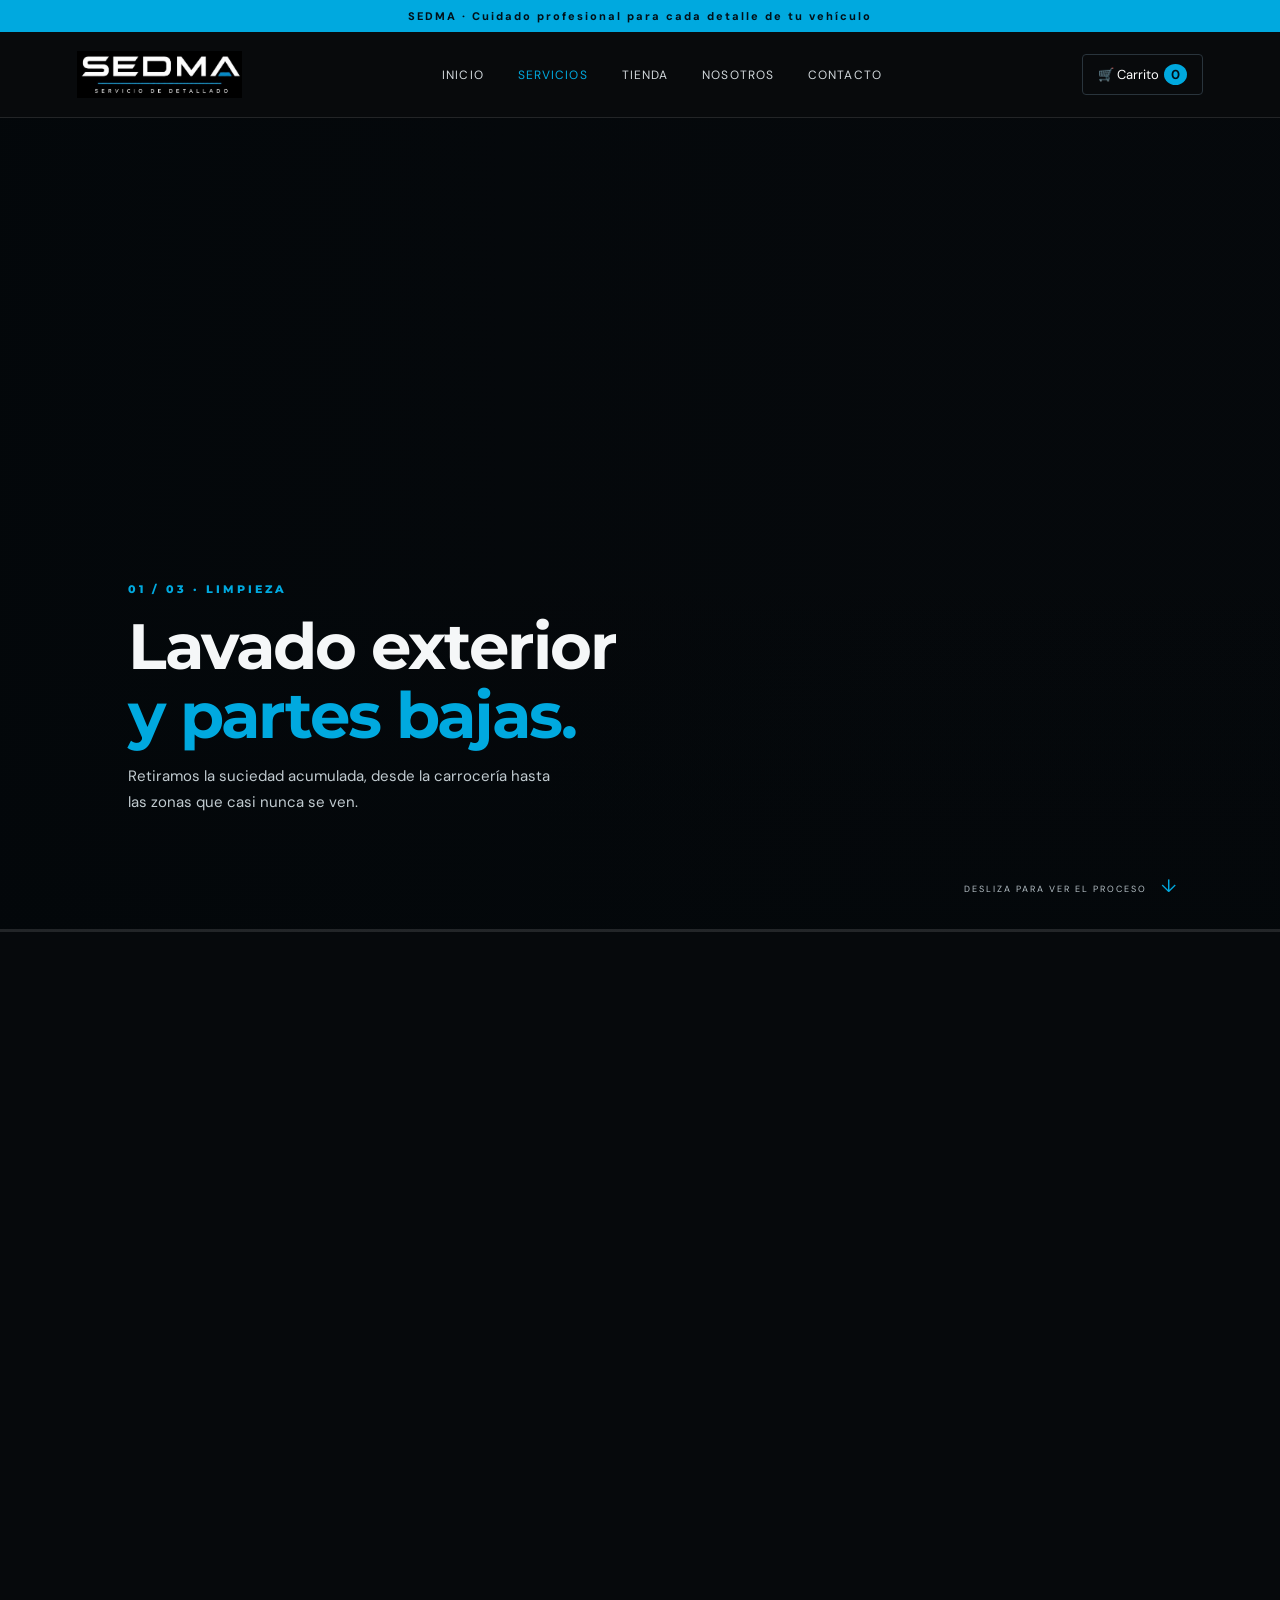
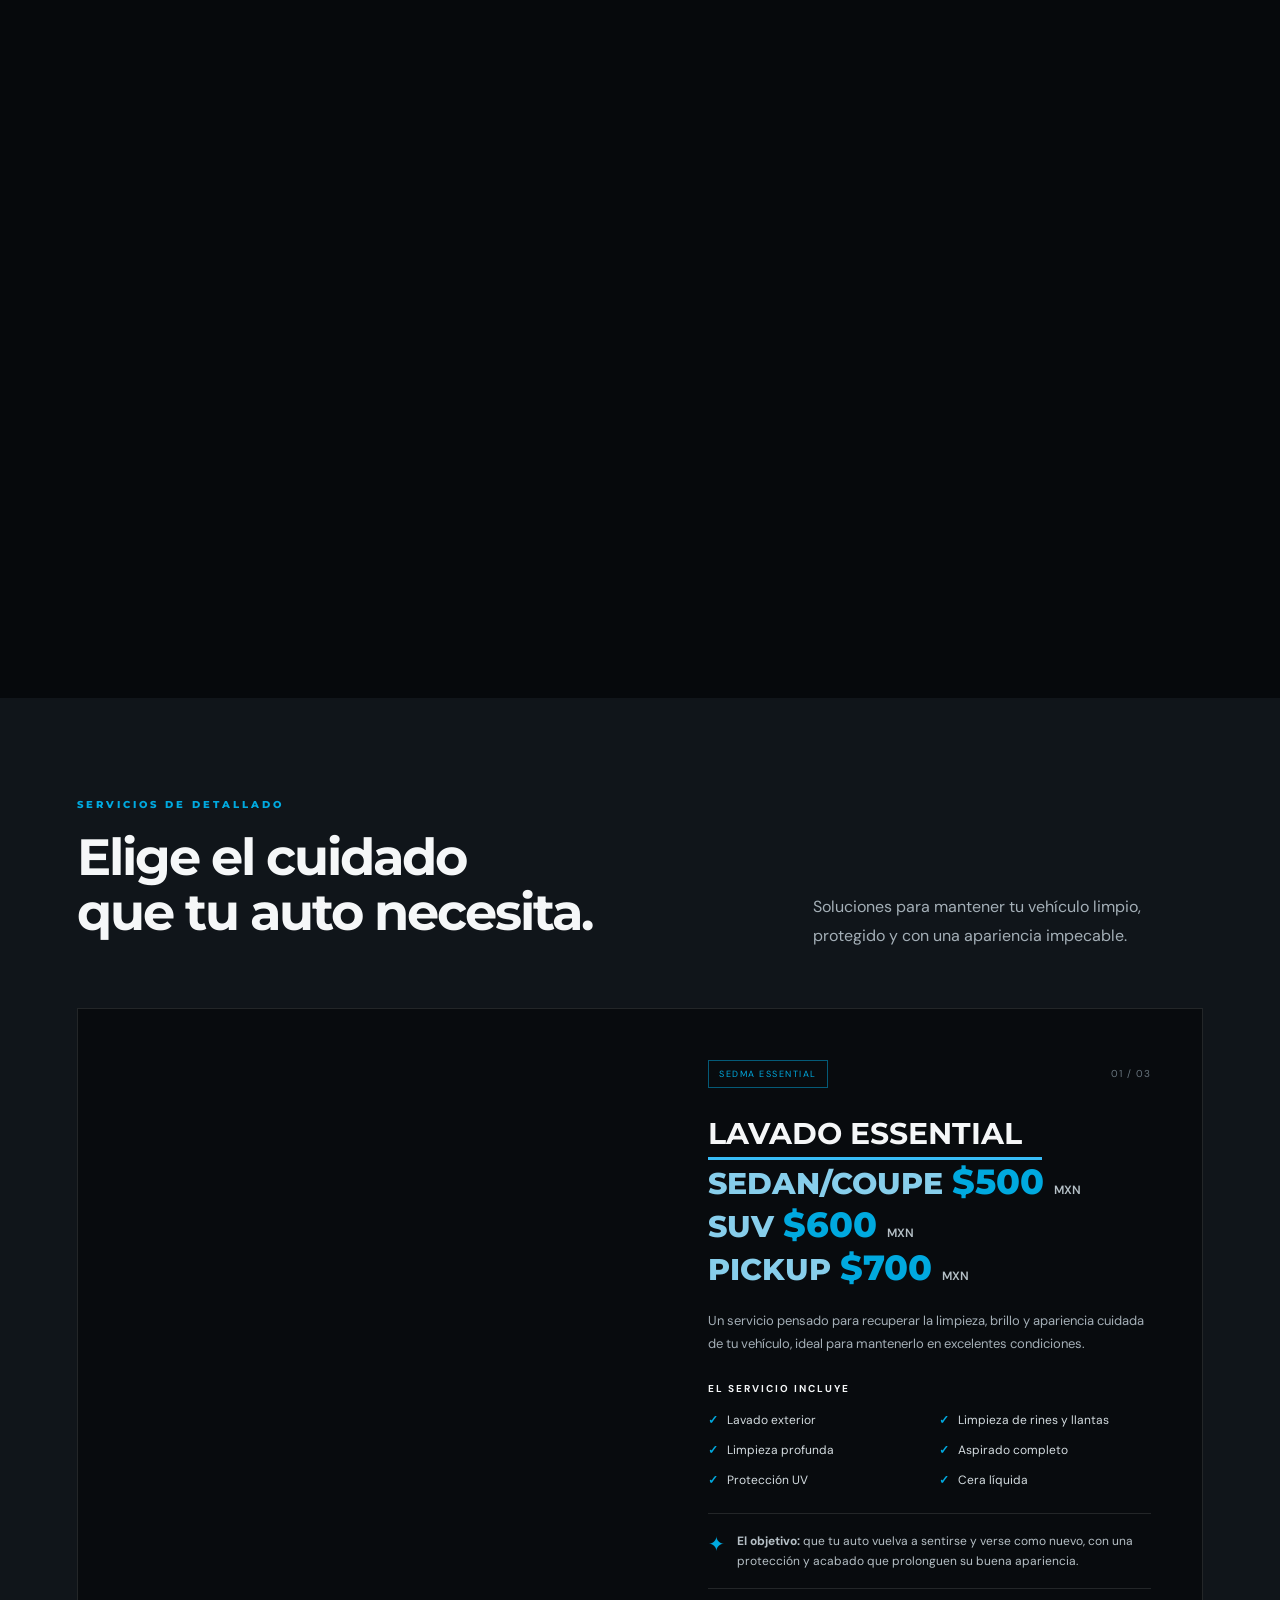
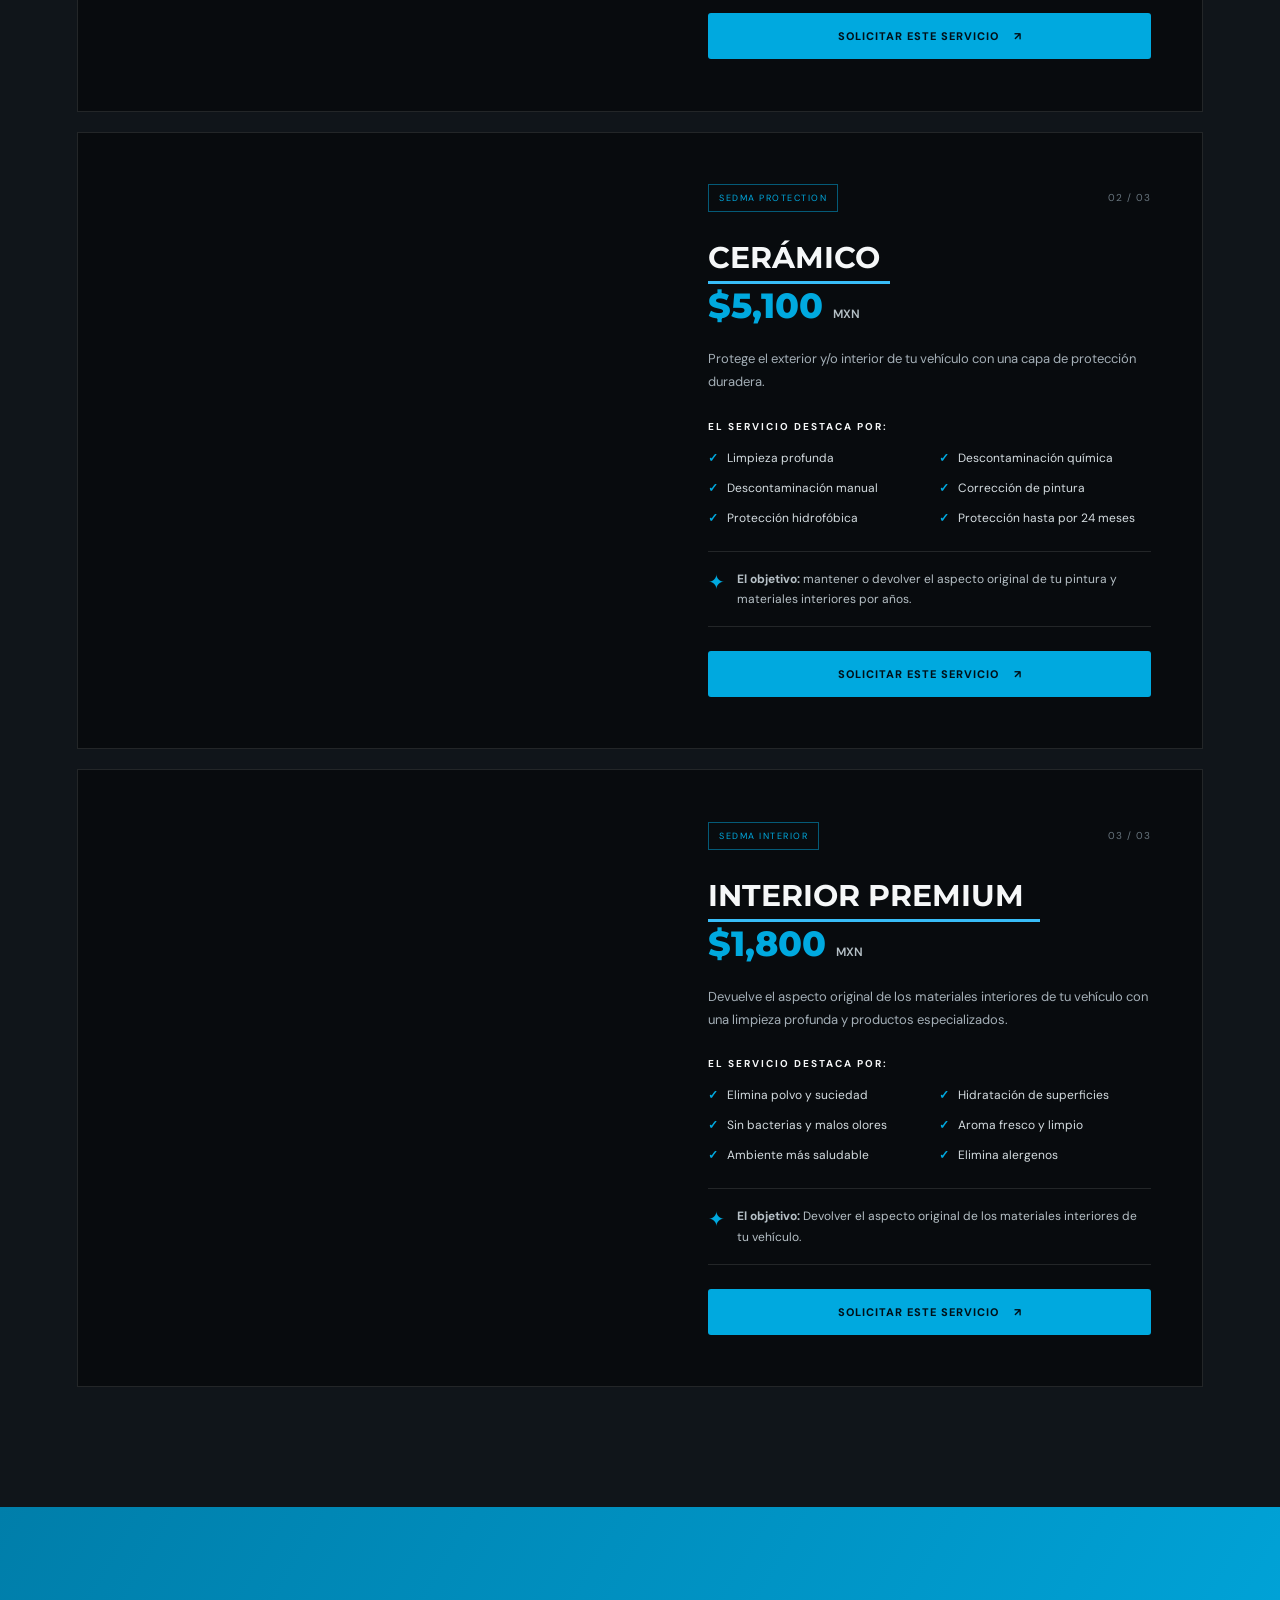
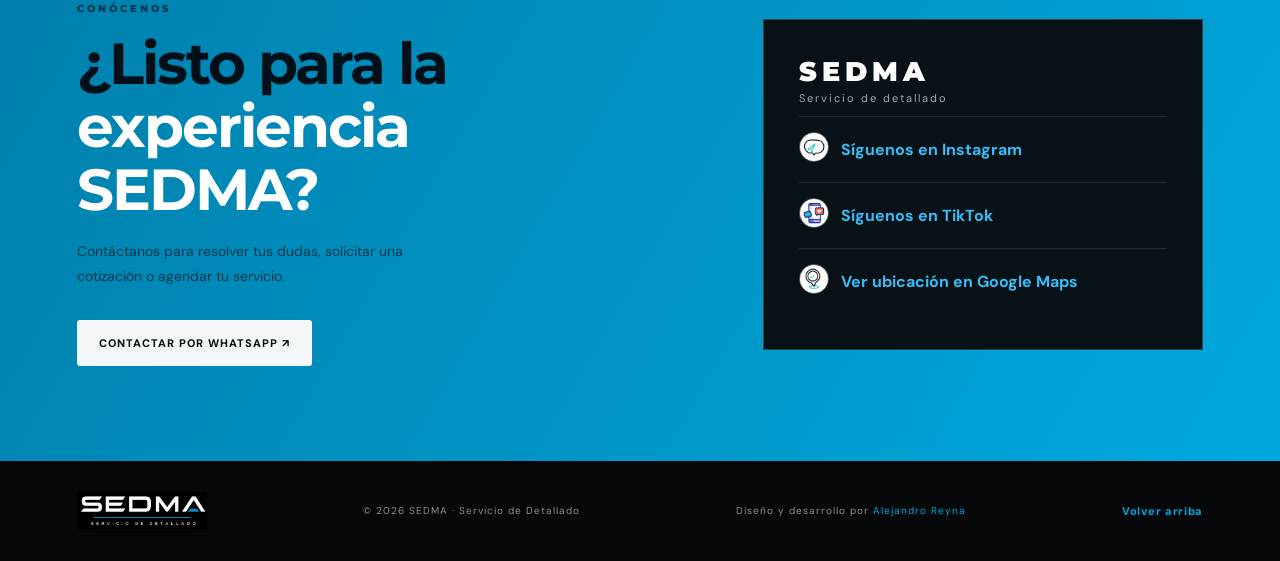
<file: servicios.html>
<!DOCTYPE html>
<html lang="es">
<head>
  <meta charset="UTF-8">
  <meta name="viewport" content="width=device-width, initial-scale=1.0">
  <meta name="description" content="SEDMA Servicio de Detallado. Cuidado profesional para tu vehículo y productos especializados para mantenerlo impecable.">
  <title>SEDMA | Servicios </title>
  <link rel="preconnect" href="https://fonts.googleapis.com">
  <link rel="preconnect" href="https://fonts.gstatic.com" crossorigin>
  <link href="https://fonts.googleapis.com/css2?family=DM+Sans:wght@400;500;600;700&family=Montserrat:wght@400;500;600;700;800;900&display=swap" rel="stylesheet">
  <link rel="icon" type="image/png" href="assets/favicon.png">
  <link rel="stylesheet" href="styles.css">
</head>
<body>
  <div class="announcement">SEDMA · Cuidado profesional para cada detalle de tu vehículo</div>
  <header class="site-header">
    <a class="brand" href="index.html" aria-label="SEDMA inicio"><img src="assets/logo-sedma.jpg" alt="SEDMA Servicio de Detallado"></a>
    <button class="menu-toggle" id="menuToggle" aria-label="Abrir menú">☰</button>
    <nav id="mainNav">
      <a href="index.html">Inicio</a><a href="servicios.html" class="active">Servicios</a><a href="index.html#tienda">Tienda</a><a href="index.html#nosotros">Nosotros</a><a href="#contacto">Contacto</a>
    </nav>
    <button class="cart-button" id="openCart" aria-label="Abrir carrito">🛒 <span>Carrito</span><b id="cartCount">0</b></button>
  </header>
  <main>
    <!-- Video controlado por scroll-->
    <section class="scrollvideo" id="proceso" data-scroll-video aria-label="Proceso de detallado SEDMA">
      <div class="sv-stage">
        <video class="sv-video" muted playsinline preload="auto" tabindex="-1" aria-hidden="true"><source src="assets/video/detallado.mp4" type="video/mp4"></video>
        <div class="sv-shade"></div>
        <div class="sv-copy">
          <div class="sv-caption" data-from="0" data-to="0.34"><b>01 / 03 · LIMPIEZA</b><h2>Lavado exterior<br><em>y partes bajas.</em></h2><p>Retiramos la suciedad acumulada, desde la carrocería hasta las zonas que casi nunca se ven.</p></div>
          <div class="sv-caption" data-from="0.34" data-to="0.67"><b>02 / 03 · ACABADO</b><h2>Descontaminado<br><em>y preparación de pintura.</em></h2><p>Preparamos la pintura para aplicar la máxima protección.</p></div>
          <div class="sv-caption" data-from="0.67" data-to="1.01"><b>03 / 03 · PROTECCIÓN</b><h2>Tu auto,<br><em>como nuevo.</em></h2><p>Pintura y superficies protegidas con un recubrimiento cerámico.</p></div>
        </div>
        <div class="sv-hint">DESLIZA PARA VER EL PROCESO <span>↓</span></div>
        <div class="sv-progress"><i></i></div>
      </div>
    </section>

    <section class="services-section" id="servicios">
      <div class="section-wrap">
        <div class="section-heading" id="section-heading"><div><p class="eyebrow blue-text">SERVICIOS DE DETALLADO</p><h2>Elige el cuidado<br>que tu auto necesita.</h2></div><p>Soluciones para mantener tu vehículo limpio, protegido y con una apariencia impecable.</p></div>
        <article class="service-feature" id="Essential">
          <div class="service-video"><video autoplay muted loop playsinline> <source src="assets/video/video_porsche.mp4" alt="Detalle de lavado y cuidado exterior de un automóvil"></video><span class="photo-tag">SERVICIO DESTACADO</span></div>
          <div class="service-info">
            <div class="service-topline"><span class="pill">SEDMA ESSENTIAL</span><span class="service-number">01 / 03</span></div>
            <div class="text-container"><h3>LAVADO ESSENTIAL</h3><div class="linea-color-essential"></div></div>
            <div class="price"><span class="price-note">SEDAN/COUPE </span>$500 <small>MXN</small> </div>
            <div class="price"><span class="price-note">SUV </span>$600 <small>MXN</small> </div>
            <div class="price"><span class="price-note">PICKUP </span>$700 <small>MXN</small> </div>
            <p class="service-desc">Un servicio pensado para recuperar la limpieza, brillo y apariencia cuidada de tu vehículo, ideal para mantenerlo en excelentes condiciones.</p>
            <h4>EL SERVICIO INCLUYE</h4>
            <ul class="included">
              <li>Lavado exterior</li><li>Limpieza de rines y llantas</li><li>Limpieza profunda</li>
              <li>Aspirado completo</li><li>Protección UV</li><li>Cera líquida</li>
            </ul>
            <div class="service-result"><span>✦</span><p><strong>El objetivo:</strong> que tu auto vuelva a sentirse y verse como nuevo, con una protección y acabado que prolonguen su buena apariencia.</p></div>
            <a class="btn btn-blue" href="index.html#contacto">Solicitar este servicio <span>↗</span></a>
          </div>
        </article>

        <article class="service-feature" id="Cerámico">
          <div class="service-video"><video autoplay muted loop playsinline> <source src="assets/video/video_ceramico_claude.mp4" alt="Detalle de lavado y cuidado exterior de un automóvil"></video><span class="photo-tag">SERVICIO PREMIUM</span></div>
          <div class="service-info">
            <div class="service-topline"><span class="pill">SEDMA PROTECTION</span><span class="service-number">02 / 03</span></div>
            <div class="text-container"><h3>CERÁMICO</h3><div class="linea-color-ceramico"></div></div>
            <div class="price">$5,100 <small>MXN</small></div>
            <p class="service-desc">Protege el exterior y/o interior de tu vehículo con una capa de protección duradera.</p>
            <h4>EL SERVICIO DESTACA POR:</h4>
            <ul class="included">
              <li>Limpieza profunda</li><li>Descontaminación química</li><li>Descontaminación manual</li>
              <li>Corrección de pintura</li><li>Protección hidrofóbica</li><li>Protección hasta por 24 meses</li>
            </ul>
            <div class="service-result"><span>✦</span><p><strong>El objetivo:</strong> mantener o devolver el aspecto original de tu pintura y materiales interiores por años.</p></div>
            <a class="btn btn-blue" href="index.html#contacto">Solicitar este servicio <span>↗</span></a>
          </div>
        </article>

        <article class="service-feature" id="Interior">
          <div class="service-video"><video autoplay muted loop playsinline> <source src="assets/video/video_cajuela.mp4" alt="Detalle de lavado y cuidado exterior de un automóvil"></video>><span class="photo-tag">SERVICIO MAS POPULAR</span></div>
          <div class="service-info">
            <div class="service-topline"><span class="pill">SEDMA INTERIOR</span><span class="service-number">03 / 03</span></div>
            <div class="text-container"><h3>INTERIOR PREMIUM</h3><div class="linea-color"></div></div>
            <div class="price">$1,800 <small>MXN</small></div>
            <p class="service-desc">Devuelve el aspecto original de los materiales interiores de tu vehículo con una limpieza profunda y productos especializados.</p>
            <h4>EL SERVICIO DESTACA POR:</h4>
            <ul class="included">
              <li>Elimina polvo y suciedad</li><li>Hidratación de superficies</li><li>Sin bacterias y malos olores</li>
              <li>Aroma fresco y limpio</li><li>Ambiente más saludable</li><li>Elimina alergenos</li>
            </ul>
            <div class="service-result"><span>✦</span><p><strong>El objetivo:</strong> Devolver el aspecto original de los materiales interiores de tu vehículo.</p></div>
            <a class="btn btn-blue" href="index.html#contacto">Solicitar este servicio <span>↗</span></a>
          </div>
        </article>
      </div>
    </section>
    <section class="contact-section" id="contacto">
      <div class="section-wrap contact-grid">
        <div><p class="eyebrow">CONÓCENOS</p><h2>¿Listo para la<br><em>experiencia SEDMA?</em></h2><p>Contáctanos para resolver tus dudas, solicitar una cotización o agendar tu servicio.</p><a class="btn btn-light" href="https://wa.me/528446093020?text=Hola,%20quisiera%20cotizar%20un%20servicio%20de%20detallado%20automotriz." target="_blank" rel="noopener">Contactar por WhatsApp ↗</a></div>
        <div class="contact-card">
          <h3>SEDMA</h3>
          <p>Servicio de detallado</p>
          <div class="contact-line-link"><span><img class="social-icon" src="assets/insta-icon-animado.gif" alt="Instagram"></span> 
            <a href="https://www.instagram.com/sedma.detail/" target="_blank" rel="noopener noreferrer">Síguenos en Instagram</a>
          </div>
          <div class="contact-line-link"><span><img class="social-icon" src="assets/icono_tiktok_animado.gif" alt="TikTok"></span>
            <a href="https://www.tiktok.com/@enrique.martinez7937?_r=1&_t=ZS-9BhmHsgh0U9" target="_blank" rel="noopener noreferrer">Síguenos en TikTok</a>
          </div>
          <div class="contact-line-link"><span><img class="social-icon" src="assets/ubicacion.gif" alt="Ubicación"></span> 
            <a href="https://www.google.com/maps/place/Vonixx+Suc.+Saltillo/@25.3994829,-100.9940993,17z/data=!3m1!4b1!4m6!3m5!1s0x868873ed09df56c3:0xa2b7a4e3cc92ff21!8m2!3d25.3994781!4d-100.9915244!16s%2Fg%2F11mlzv8bcf?entry=ttu&g_ep=EgoyMDI2MTExNy4wIKXMDSoASAFQAw%3D%3D" target="_blank" rel="noopener noreferrer">Ver ubicación en Google Maps </a>
          </div>
        </div>
      </div>
    </section>
  </main>

  <footer>
    <img src="assets/logo-sedma.jpg" alt="SEDMA">
    <span>© 2026 SEDMA · Servicio de Detallado</span>
    <span class="footer-note" >Diseño y desarrollo por <a href="https://github.com/Alex-Devs-slw" target="_blank" rel="noopener">Alejandro Reyna</a></span>
    <a href="#section-heading" class="back-to-top">Volver arriba</a>
  </footer>

  <div class="drawer-backdrop" id="drawerBackdrop"></div>
  <aside class="cart-drawer" id="cartDrawer" aria-label="Carrito de compras">
    <div class="drawer-head"><div><p class="eyebrow blue-text">SEDMA SHOP</p><h2>Tu carrito <span id="drawerCount">(0)</span></h2></div><button id="closeCart" class="close-btn" aria-label="Cerrar">×</button></div>
    <div id="cartItems" class="cart-items"><div class="empty-cart">Tu carrito está vacío.<br><span>Agrega productos para comenzar.</span></div></div>
    <div class="cart-summary"><div><span>Subtotal</span><strong id="cartSubtotal">$0.00</strong></div><small>Envío e impuestos se calculan al confirmar el pedido.</small><button class="btn btn-blue checkout-btn" id="checkoutBtn" disabled>Continuar compra →</button><p class="demo-note">Simulación de compra: no se realiza ningún cobro.</p></div>
  </aside>

  <div class="modal-backdrop" id="checkoutBackdrop">
    <div class="checkout-modal">
      <button class="close-btn modal-close" id="closeCheckout" aria-label="Cerrar">×</button>
      <p class="eyebrow blue-text">ÚLTIMO PASO</p><h2>Finalizar pedido</h2><p class="muted">Completa tus datos para generar una orden de demostración.</p>
      <form id="checkoutForm">
        <label>Nombre completo<input name="name" required placeholder="Tu nombre"></label>
        <label>Correo electrónico<input name="email" type="email" required placeholder="correo@ejemplo.com"></label>
        <label>Teléfono<input name="phone" type="tel" required placeholder="10 dígitos"></label>
        <label>Entrega<select name="delivery"><option>Recoger en taller</option><option>Envío a domicilio (por cotizar)</option></select></label>
        <div> class="checkout-total"><span>Total estimado</span><strong id="checkoutTotal">$0.00</strong></div>
        <button class="btn btn-blue full-btn" type="submit">Generar pedido de prueba</button>
      </form>
    </div>
  </div>
  <div class="toast" id="toast" role="status"></div>
  <script src="app.js"></script>
  <script src="scroll-video.js"></script>
</body>
</html>
</file>
<file: styles.css>
:root{--black:#07090b;--panel:#11161b;--panel2:#171e25;--blue:#00a9df;--blue2:#008fc3;--white:#f5f7f8;--muted:#a4afb7;--line:rgba(255,255,255,.11);--font:'DM Sans',sans-serif;--display:'Montserrat',sans-serif}
*{box-sizing:border-box}html{scroll-behavior:smooth;scroll-padding-top:90px}body{margin:0;background:#090c0f;color:var(--white);font-family:var(--font)}a{color:inherit;text-decoration:none}button,input,select{font:inherit}.announcement{text-align:center;background:var(--blue);color:#001018;font-size:11px;letter-spacing:2px;font-weight:800;padding:9px 12px}.site-header{height:86px;padding:0 clamp(20px,6vw,90px);display:flex;align-items:center;justify-content:space-between;background:#080a0c;position:sticky;top:0;z-index:20;border-bottom:1px solid var(--line)}.brand img{width:165px;display:block}.site-header nav{display:flex;gap:34px;align-items:center}.site-header nav a{font-size:12px;letter-spacing:1.1px;text-transform:uppercase;color:#d2d8dc;transition:.2s}.site-header nav a:hover{color:var(--blue)}.cart-button{border:1px solid #29343c;background:transparent;color:white;padding:11px 15px;border-radius:4px;cursor:pointer;font-size:13px}.cart-button b{background:var(--blue);color:#001018;border-radius:50%;padding:2px 7px;margin-left:5px}.menu-toggle{display:none;background:none;border:0;color:white;font-size:25px}
.hero{
    min-height:650px;
    height:min(760px,calc(100vh - 110px));
    position:relative;
    display:flex;
    align-items:center;
    padding:70px clamp(24px,10vw,150px);
    background:#090c0f url('assets/fondo_inicio_index.jpg') center 58%/cover no-repeat
}
.hero-shade{
    position:absolute;
    inset:0;
    background:linear-gradient(90deg,rgba(3,7,10,.96) 0%,rgba(3,7,10,.78) 42%,rgba(3,7,10,.15) 100%),linear-gradient(0deg,rgba(3,7,10,.5),transparent 50%)
}
.hero-content{
    position:relative;
    max-width:680px
}
.eyebrow{font-family:var(--display);font-size:10px;letter-spacing:3px;font-weight:800;color:#eaf4f8}.eyebrow span{display:inline-block;width:27px;height:2px;background:var(--blue);vertical-align:middle;margin-right:10px}.blue-text{color:var(--blue)}h1,h2,h3,h4,p{margin-top:0}h1,h2{font-family:var(--display);letter-spacing:-2px;line-height:1.08}h1{font-size:clamp(48px,7vw,86px);margin:24px 0}h1 em,h2 em{font-style:normal;color:var(--blue)}.hero-copy{font-size:17px;line-height:1.8;color:#c1cbd0;max-width:470px}.hero-actions{display:flex;gap:13px;margin-top:34px;flex-wrap:wrap}
.btn{
    display:inline-flex;
    align-items:center;
    justify-content:center;
    gap:15px;
    padding:15px 21px;
    border:1px solid transparent;
    border-radius:3px;
    font-weight:800;
    font-size:11px;
    letter-spacing:1px;
    text-transform:uppercase;
    cursor:pointer;
    transition:.2s
}
.btn-blue{
    background:var(--blue);
    color:#001018
}
.btn-blue:hover{
    background:#39c5f0;transform:translateY(-2px)
}
.btn-outline{
    border-color:rgba(255,255,255,.55);
    color:white;background:rgba(0,0,0,.15)
}
.btn-outline:hover{
    border-color:var(--blue);color:var(--blue)
}
.hero-note{position:absolute;right:8%;bottom:70px;display:flex;gap:15px;align-items:center;color:#dbe2e6;font-size:9px;line-height:1.7;letter-spacing:2px}.hero-note strong{font-family:var(--display);font-size:28px;color:var(--blue)}.scroll-cue{position:absolute;bottom:25px;left:clamp(24px,10vw,150px);font-size:9px;letter-spacing:2px;color:#b6c0c6}.scroll-cue span{color:var(--blue);font-size:18px;margin-left:12px}
.section-wrap{
    width:min(1180px,88%);
    margin:auto
}
.intro{
    display:grid;
    grid-template-columns:1fr 1fr;
    gap:10%;
    padding:105px 0 115px;
    align-items:center
}
.intro h2,.section-heading h2,.shop-heading h2,.process-inner h2,.contact-section h2{
    font-size:clamp(34px,4vw,52px);
    margin:18px 0
}
.intro>p{
    color:var(--muted);line-height:1.9;
    font-size:15px;
    max-width:520px;
    text-align:justify;
}
.services-section{
    background:#10151a;
    padding:100px 0
}
.section-heading{display:flex;justify-content:space-between;align-items:end;margin-bottom:50px;gap:30px}
.section-heading>p{color:var(--muted);line-height:1.8;max-width:390px;margin-bottom:7px}
.social-icon{
    display:inline-flex;
    align-items:center;
    justify-content:center;
    width:30px;
    height:30px;
    border:1px solid rgba(255,255,255,.3);
    border-radius:50%;
    color:white;
    font-size:13px;
    transition:.2s
}

.service-feature{
    display:grid;
    grid-template-columns:1.03fr .97fr;
    background:#080b0e;
    border:1px solid var(--line);
    min-height:540px; 
    margin-bottom: 20px;
}

.service-photo{position:relative;min-height:500px;overflow:hidden}.service-photo img{width:100%;height:100%;object-fit:cover;position:absolute;inset:0;filter:brightness(.78)}.photo-tag{position:absolute;top:25px;left:25px;background:var(--blue);color:#001018;padding:9px 12px;font-size:9px;font-weight:900;letter-spacing:1.5px}.service-info{padding:clamp(28px,4vw,55px)}.service-topline{display:flex;justify-content:space-between;align-items:center}.pill{border:1px solid rgba(0,169,223,.5);color:var(--blue);padding:7px 10px;font-size:9px;letter-spacing:1.5px}.service-number{font-size:10px;color:#68757e;letter-spacing:1px}.service-info h3{font-family:var(--display);font-size:30px;margin:27px 0 5px}.service-info h3 span{font-size:20px}
.price{
    font-family:var(--display);
    font-size:35px;
    font-weight:800;
    color:var(--blue)
}
.price-note{
    font-family:var(--display);
    font-size:30px;
    font-weight:800;
    color:#87CEEB;
}
.price small{
    font:600 12px var(--font);
    color:#b5c0c6
}

.linea-color {
    border: none;
    height: 3px;
    background-color: #38BDF8;
    width: 75%;
}
.linea-color-ceramico {
    border: none;
    height: 3px;
    background-color: #38BDF8;
    width: 41%;
}
.linea-color-essential {
    border: none;
    height: 3px;
    background-color: #38BDF8;
    width: 75.5%;
}
.back-to-top{
    color:var(--blue);
    font-size: 11px;
    font-weight: 800;
    letter-spacing: .7px;
    white-space: nowrap;
}
.service-desc{
    color:var(--muted);
    font-size:13px;
    line-height:1.8;
    margin:20px 0 26px
}
.service-info h4{
    font-size:10px;
    letter-spacing:2px;
    margin-bottom:15px
}
.included{padding:0;list-style:none;display:grid;grid-template-columns:1fr 1fr;gap:12px 18px}.included li{font-size:12px;color:#d4dce0;line-height:1.5}.included li:before{content:'✓';color:var(--blue);font-weight:900;margin-right:9px}.service-result{display:flex;gap:12px;border-top:1px solid var(--line);border-bottom:1px solid var(--line);padding:17px 0;margin:24px 0}.service-result>span{color:var(--blue);font-size:20px}.service-result p{font-size:12px;line-height:1.7;color:#b6c0c6;margin:0}.service-info>.btn{width:100%}.service-coming{display:flex;align-items:center;justify-content:space-between;gap:25px;padding:30px 34px;margin-top:20px;background:#171e24;border:1px solid var(--line)}.service-coming>div{position:relative;padding-left:42px}.mini-icon{position:absolute;left:0;top:2px;color:var(--blue);font-size:25px}.service-coming h3{font:700 17px var(--display);margin:0 0 7px}.service-coming p{font-size:12px;color:var(--muted);margin:0;line-height:1.6}.text-link{color:var(--blue);font-size:11px;font-weight:800;letter-spacing:.7px;white-space:nowrap}.shop-section{padding:105px 0 110px;background:#080b0e}.shop-heading{display:flex;justify-content:space-between;align-items:end;gap:35px}.shop-heading h2{margin-bottom:12px}.shop-heading>div:first-child>p:last-child{color:var(--muted);font-size:13px}.shop-search{width:min(370px,100%);margin-bottom:8px}.shop-search label{font-size:9px;letter-spacing:2px;color:#9caab2;display:block;margin-bottom:10px}.search-box{display:flex;border-bottom:1px solid #52616a}.search-box input{flex:1;background:transparent;border:0;outline:0;color:white;padding:13px 3px;font-size:13px}.search-box button{border:0;background:none;color:var(--blue);font-size:27px;cursor:pointer}.shop-toolbar{display:flex;align-items:center;justify-content:space-between;margin:48px 0 22px;border-bottom:1px solid var(--line);padding-bottom:15px}.category-tabs{display:flex;gap:8px;flex-wrap:wrap}.category-tabs button{background:transparent;border:1px solid #28343c;color:#aeb9bf;padding:8px 13px;border-radius:2px;font-size:10px;cursor:pointer}.category-tabs button.active,.category-tabs button:hover{background:var(--blue);border-color:var(--blue);color:#001018;font-weight:800}.shop-toolbar>span{font-size:10px;color:#89959d}.product-grid{display:grid;grid-template-columns:repeat(3,1fr);gap:20px}.product-card{background:#12181e;border:1px solid var(--line);transition:.25s;min-width:0}.product-card:hover{transform:translateY(-5px);border-color:rgba(0,169,223,.6)}.product-image{height:235px;background:#e9edef;position:relative;overflow:hidden;display:flex;align-items:center;justify-content:center}.product-image img{width:100%;height:100%;object-fit:cover;transition:.3s}.product-card:hover .product-image img{transform:scale(1.04)}.product-category{position:absolute;top:13px;left:13px;background:#080b0e;color:var(--blue);padding:6px 9px;font-size:8px;font-weight:800;letter-spacing:1px}.product-info{padding:19px}.product-brand{color:var(--blue);font-size:9px;letter-spacing:1.5px;font-weight:800}.product-info h3{font:700 15px var(--display);margin:8px 0;min-height:38px}.product-info p{font-size:11px;color:var(--muted);line-height:1.6;min-height:35px}.product-bottom{display:flex;justify-content:space-between;align-items:center;gap:10px;margin-top:16px}.product-price{font-family:var(--display);font-size:17px;font-weight:800}.add-btn{border:1px solid var(--blue);background:transparent;color:var(--blue);font-size:10px;font-weight:800;padding:10px 12px;cursor:pointer}.add-btn:hover{background:var(--blue);color:#001018}.shop-footnote{font-size:10px;color:#73818a;margin-top:25px}.no-results{grid-column:1/-1;padding:50px;text-align:center;color:var(--muted);border:1px dashed #39464f}.process-section{background:#11171d;padding:85px 0}.process-inner{display:grid;grid-template-columns:.9fr 1.1fr;gap:10%;align-items:center}.muted{color:var(--muted);font-size:13px;line-height:1.8}.steps{border-top:1px solid var(--line)}.step{display:flex;gap:25px;padding:22px 0;border-bottom:1px solid var(--line)}.step>b{font:800 24px var(--display);color:var(--blue)}.step h3{font:700 15px var(--display);margin:2px 0 5px}.step p{font-size:12px;color:var(--muted);margin:0}.contact-section{padding:95px 0;background:linear-gradient(120deg,#007eaa,#00a9df);color:#001018}.contact-grid{display:grid;grid-template-columns:1fr .8fr;gap:12%;align-items:center}.contact-section .eyebrow{color:#00364a}.contact-section h2{font-size:clamp(38px,5vw,58px)}.contact-section h2 em{color:white}.contact-section>div>div:first-child>p:not(.eyebrow){max-width:390px;line-height:1.8;font-size:14px;color:#06384a}
.btn-light{
    background:#f3f7f8;
    color:#071116;
    margin-top:16px
}
.btn-light-service{
    background:#38BDF8;
    color:#071116;
    margin-top:16px
}
.contact-card{
    background:#071116;
    color:white;
    padding:35px;
    border:1px solid rgba(255,255,255,.2)
}
.contact-card h3{
    font:900 27px var(--display);
    letter-spacing:5px;
    margin-bottom:3px
}
.contact-card>p{
    color:#9daab1;
    font-size:11px;
    letter-spacing:2px
}
.contact-line{
    display:flex;
    align-items:center;
    gap:12px;
    padding:15px 0;
    border-top:1px solid var(--line);
    font: 15px var(--text);
    font-weight: bold;
}
.contact-line-link{
    display:flex;
    align-items:center;
    gap:12px;
    padding:15px 0;
    border-top:1px solid var(--line);
    font: 15px var(--text);
    font-weight: bold;
    color:#38BDF8;
}
.info-horario{
    display:flex;
    flex-direction:column;
    gap:3px;
    padding-left: 15px;
}
.contact-line span{
    color:var(--blue);
    font-size:18px
}
.contact-line small{
    margin-left:auto;
    color:#60717b;
    font-size:8px;
    letter-spacing:1px
}

footer{
    min-height:100px;
    display:flex;
    align-items:center;
    justify-content:space-between;
    gap:20px;
    padding:20px 6%;
    background:#050709;
    color:#87939a;
    font-size:10px;
    letter-spacing:1px
}
footer img{width:130px}footer a{color:var(--blue)}.drawer-backdrop,.modal-backdrop{position:fixed;inset:0;background:rgba(0,0,0,.68);z-index:40;opacity:0;visibility:hidden;transition:.25s}.drawer-backdrop.show,.modal-backdrop.show{opacity:1;visibility:visible}.cart-drawer{position:fixed;z-index:41;right:0;top:0;height:100%;width:min(440px,100%);background:#0d1217;transform:translateX(105%);transition:.3s;display:flex;flex-direction:column;padding:30px}.cart-drawer.open{transform:translateX(0)}.drawer-head{display:flex;justify-content:space-between;align-items:center;border-bottom:1px solid var(--line);padding-bottom:20px}.drawer-head .eyebrow{margin-bottom:8px}.drawer-head h2,.checkout-modal h2{font:800 27px var(--display);margin:0}.drawer-head h2 span{font:400 13px var(--font);color:var(--muted)}.close-btn{background:none;border:0;color:white;font-size:30px;cursor:pointer}.cart-items{overflow:auto;flex:1}.empty-cart{text-align:center;color:#d9e0e4;padding:75px 10px;line-height:2}.empty-cart span{font-size:12px;color:var(--muted)}.cart-row{display:grid;grid-template-columns:65px 1fr auto;gap:13px;align-items:center;padding:17px 0;border-bottom:1px solid var(--line)}.cart-row img{width:65px;height:65px;object-fit:cover;background:#e9edef}.cart-row h4{font-size:12px;margin:0 0 5px}.cart-row small{color:var(--blue);font-size:11px}.qty-controls{display:flex;align-items:center;gap:8px;margin-top:8px}.qty-controls button{width:23px;height:23px;background:#1b252d;border:0;color:white;cursor:pointer}.remove-item{background:none;border:0;color:#83919a;cursor:pointer;font-size:17px}.cart-summary{border-top:1px solid var(--line);padding-top:20px}.cart-summary>div,.checkout-total{display:flex;justify-content:space-between;font-size:13px}.cart-summary>div strong,.checkout-total strong{font:800 20px var(--display);color:var(--blue)}.cart-summary>small{display:block;color:#7e8a92;font-size:10px;margin:10px 0 18px}.checkout-btn{width:100%}.checkout-btn:disabled{opacity:.35;cursor:not-allowed}.demo-note{text-align:center;color:#6f7d85;font-size:9px;margin:12px 0 0}.modal-backdrop{z-index:50;display:grid;place-items:center;padding:20px}.checkout-modal{position:relative;width:min(480px,100%);background:#10171d;padding:35px;border:1px solid var(--line);max-height:90vh;overflow:auto}.modal-close{position:absolute;right:20px;top:15px}.checkout-modal>.eyebrow{margin:0 0 10px}.checkout-modal h2{margin-bottom:10px}.checkout-modal form{margin-top:25px}.checkout-modal label{display:block;font-size:11px;color:#b9c3c9;margin-bottom:14px}.checkout-modal input,.checkout-modal select{display:block;width:100%;margin-top:7px;padding:12px;background:#080c10;border:1px solid #303c44;color:white;outline:none}.checkout-total{border-top:1px solid var(--line);padding:18px 0;margin-top:20px}.full-btn{width:100%}.toast{position:fixed;z-index:70;bottom:25px;left:50%;transform:translate(-50%,20px);background:var(--blue);color:#001018;padding:13px 20px;font-size:12px;font-weight:800;opacity:0;pointer-events:none;transition:.25s}.toast.show{opacity:1;transform:translate(-50%,0)}
.variant-label {
    display: block;
    font-size: 9px;
    letter-spacing: 1.5px;
    color: #89959d;
    margin-top: 15px;
    margin-bottom: 7px;
}
.variant-select {
    width: 100%;
    padding: 10px;
    background: #080b0e;
    color: white;
    border: 1px solid #303c44;
    font-size: 11px;
    cursor: pointer;
    outline: none;
}
.variant-select:focus {
    border-color: #00a9df;
}
/*
.service-video {
    position: relative;
    width: 100%;
    height: 500px;
    padding-bottom: 56.25%;
    overflow: hidden;
}
*/
.service-video {
    width: 100%;
    aspect-ratio: 1 / 1;
    overflow: hidden;
    padding-bottom: 0;
    
}

.service-video video {
    width: 100%;
    height: 100%;
    object-fit: cover;
    display: block;
}

@media(max-width:850px){.site-header{padding:0 5%;height:75px}.brand img{width:135px}.site-header nav{gap:17px}.site-header nav a{font-size:10px}.cart-button{padding:9px}.hero{min-height:600px}.intro{gap:5%}.service-feature{grid-template-columns:1fr}.service-photo{min-height:360px}.product-grid{grid-template-columns:repeat(2,1fr)}.process-inner{gap:5%}.contact-grid{gap:6%}}
@media(max-width:620px){.announcement{font-size:9px;letter-spacing:1px}.site-header{height:68px}.menu-toggle{display:block;margin-left:auto;margin-right:12px}.site-header nav{display:none;position:absolute;top:68px;left:0;right:0;background:#080b0e;padding:20px 6%;border-bottom:1px solid var(--line);flex-direction:column;align-items:flex-start;gap:20px}.site-header nav.open{display:flex}.site-header nav a{font-size:12px}.cart-button span{display:none}.cart-button{font-size:16px}.hero{height:620px;min-height:0;padding:50px 7%;background-position:60% center}.hero-shade{background:linear-gradient(90deg,rgba(3,7,10,.93),rgba(3,7,10,.55)),linear-gradient(0deg,rgba(3,7,10,.5),transparent)}h1{font-size:55px}.hero-copy{font-size:14px}.hero-note{right:7%;bottom:55px}.scroll-cue{left:7%;bottom:20px}.section-wrap{width:88%}.intro{grid-template-columns:1fr;padding:75px 0;gap:15px}.intro h2,.section-heading h2,.shop-heading h2,.process-inner h2{font-size:37px}.intro>p{font-size:13px}.services-section{padding:75px 0}.section-heading{display:block;margin-bottom:30px}.section-heading>p{font-size:13px}.service-photo{min-height:260px}.service-info{padding:25px 20px}.service-info h3{font-size:25px}.included{grid-template-columns:1fr;gap:10px}.service-coming{display:block;padding:24px 20px}.service-coming .text-link{display:inline-block;margin:18px 0 0 42px}.shop-section{padding:75px 0}.shop-heading{display:block}.shop-search{margin-top:28px}.shop-toolbar{display:block;margin-top:35px}.category-tabs{gap:6px}.category-tabs button{padding:8px 10px}.shop-toolbar>span{display:block;margin-top:15px}.product-grid{grid-template-columns:1fr 1fr;gap:10px}.product-image{height:160px}.product-info{padding:12px}.product-info h3{font-size:12px;min-height:48px}.product-info p{font-size:10px;min-height:45px}.product-bottom{display:block}.product-price{display:block;margin-bottom:10px}.add-btn{width:100%;padding:9px 5px}.process-section{padding:70px 0}.process-inner{grid-template-columns:1fr;gap:25px}.contact-section{padding:75px 0}.contact-grid{grid-template-columns:1fr;gap:35px}.contact-card{padding:25px 20px}footer{flex-wrap:wrap;justify-content:center;text-align:center;padding:25px}footer img{width:115px}footer span{width:100%;order:3}.cart-drawer{padding:22px}.checkout-modal{padding:28px 22px}}

/* ===== Video controlado por scroll (servicios.html) ===== */
.site-header nav a.active{color:var(--blue)}
.scrollvideo{--sv-length:420vh;--header-h:86px;position:relative;height:var(--sv-length);background:#06090c}
.sv-stage{position:sticky;top:var(--header-h);height:calc(100vh - var(--header-h));height:calc(100svh - var(--header-h));overflow:hidden;background:#06090c url('https://images.unsplash.com/photo-1607860108855-64acf2078ed9?auto=format&fit=crop&w=2000&q=85') center/cover no-repeat}
.sv-video{position:absolute;inset:0;width:100%;height:100%;object-fit:cover}
.sv-novideo .sv-video{display:none}
.sv-shade{position:absolute;inset:0;background:linear-gradient(90deg,rgba(3,7,10,.9),rgba(3,7,10,.2) 70%),linear-gradient(0deg,rgba(3,7,10,.7),transparent 45%)}
.sv-copy{position:absolute;left:clamp(24px,10vw,150px);right:clamp(24px,10vw,150px);bottom:clamp(70px,13vh,130px);height:300px}
.sv-caption{position:absolute;left:0;bottom:0;max-width:560px;opacity:0;transform:translateY(24px);transition:opacity .5s,transform .5s;pointer-events:none}
.sv-caption.on{opacity:1;transform:none}
.sv-caption b{font:800 11px var(--display);letter-spacing:3px;color:var(--blue)}
.sv-caption h2{font-size:clamp(34px,5vw,64px);margin:14px 0}
.sv-caption h2 em{font-style:normal;color:var(--blue)}
.sv-caption p{max-width:440px;margin:0;font-size:15px;line-height:1.7;color:#c1cbd0}
.sv-hint{position:absolute;right:clamp(24px,8vw,120px);bottom:34px;font-size:9px;letter-spacing:2px;color:#b6c0c6;transition:opacity .3s}
.sv-hint span{color:var(--blue);font-size:18px;margin-left:10px}
.sv-started .sv-hint{opacity:0}
.sv-progress{position:absolute;left:0;right:0;bottom:0;height:3px;background:rgba(255,255,255,.12)}
.sv-progress i{display:block;height:100%;width:0;background:var(--blue)}
.sv-static{height:auto}.sv-static .sv-stage{position:relative;top:0;height:70vh}.sv-static .sv-caption:first-child{opacity:1;transform:none}.sv-static .sv-hint,.sv-static .sv-progress{display:none}
@media(max-width:850px){.scrollvideo{--header-h:75px}}
@media(max-width:620px){.scrollvideo{--header-h:68px;--sv-length:360vh}.sv-copy{left:7%;right:7%;height:340px}.sv-caption p{font-size:13px}.sv-hint{left:7%;right:auto;bottom:24px}}
</file>
